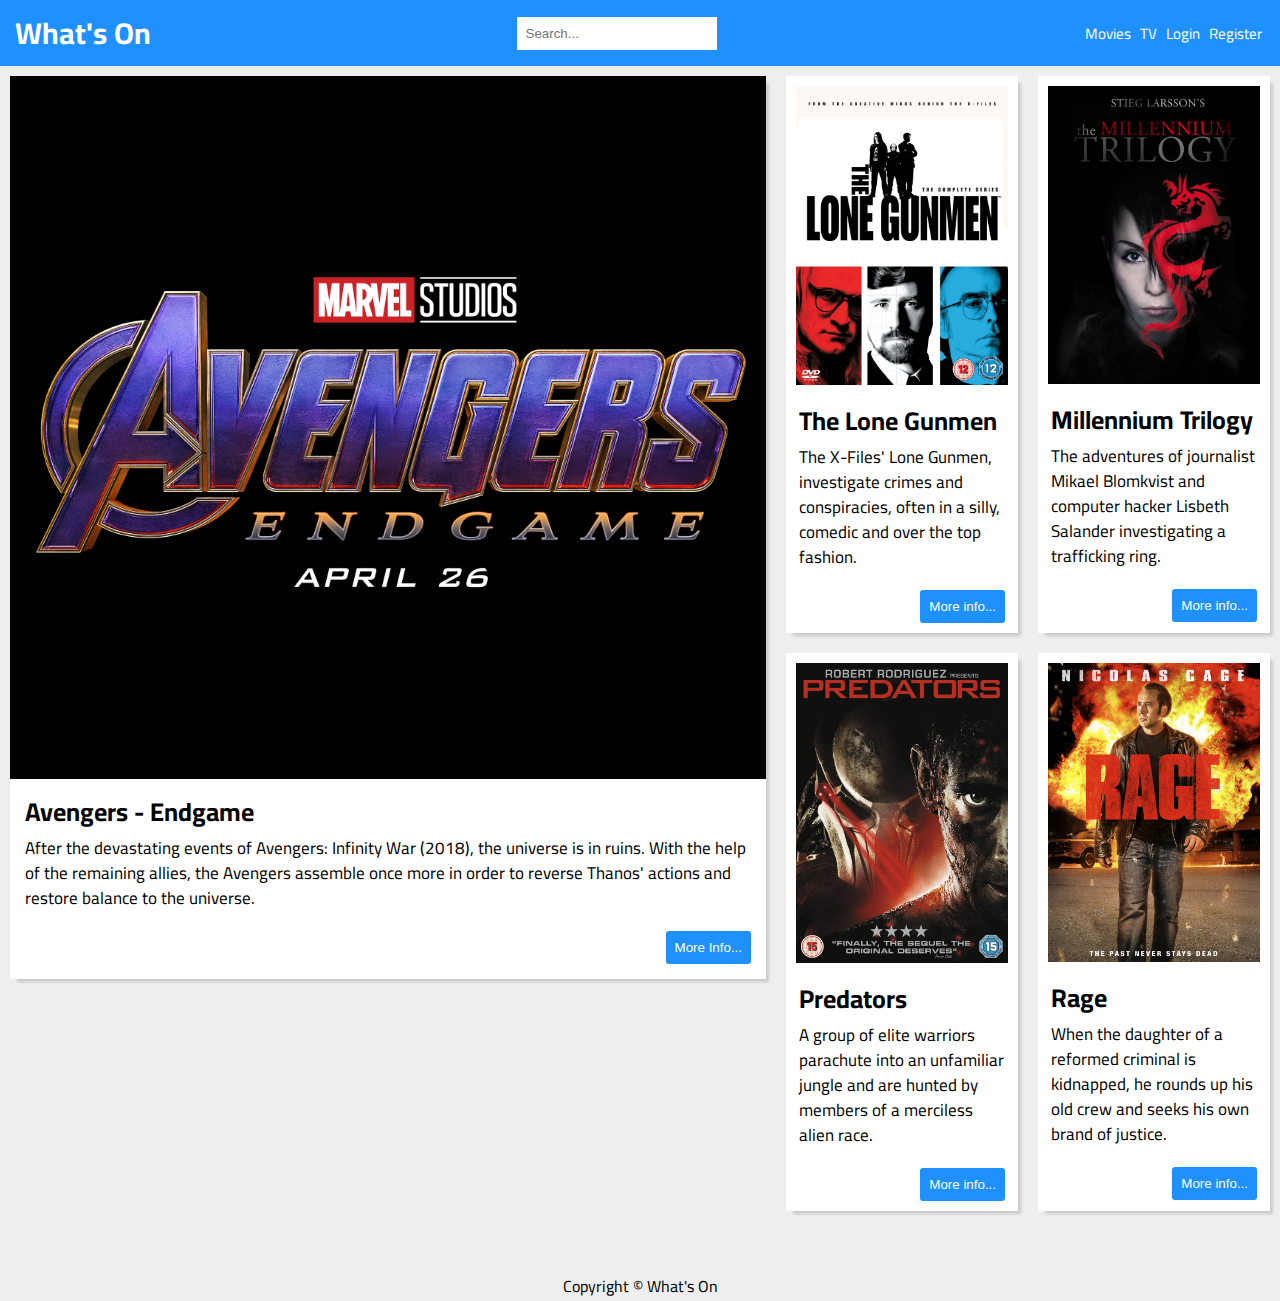
<file: Task 2 - Flexbox/index.html>
<!DOCTYPE html>
<html lang="en">

<head>
  <meta charset="UTF-8" />
  <meta name="viewport" content="width=device-width, initial-scale=1.0" />
  <link rel="stylesheet" href="style.css" type="text/css" />
  <title>Task 2 - Flexbox</title>
</head>

<body>
  <header> <!-- HEADER -->
    <h1>What's On</h1>
    <input type="text" placeholder="Search..." />
    <nav> <!-- NAVIGATION BAR -->
      <ul>
        <li><a href="#"> Movies </a></li>
        <li><a href="#"> TV </a></li>
        <li><a href="#"> Login </a></li>
        <li><a href="#"> Register </a></li>
      </ul>

      <div class="drawer">
        <a href="#"> Menu </a>
      </div>
    </nav>
  </header>

  <main> <!-- CONTAINER FOR MAIN CENTER SECTION -->
    <section class="left-container"> <!-- CONTAINER FOR LEFT SIDE, BIGGER CONTAINER -->
      <div class="main-item">
        <img src="images/avengers.jpg" alt="Avengers: Endgame" />
        <div class="content">
          <h2>Avengers - Endgame</h2>
          <p>
            After the devastating events of Avengers: Infinity War (2018), the
            universe is in ruins. With the help of the remaining allies, the
            Avengers assemble once more in order to reverse Thanos' actions
            and restore balance to the universe.
          </p>
          <button>More Info...</button>
        </div>
      </div>
    </section>

    <section class="right-container"> <!-- CONTAINER FOR RIGHT SIDE AND FOUR CARDS -->
      <div class="side-item"> <!-- PUTTING ALL CARD CONTENT IN 1 DIV -->
        <img src="images/lone-gunmen.jpg" alt="The Lone Gunmen" />
        <div class="content"> <!-- CONTENT BELOW IMAGE -->
          <h2>The Lone Gunmen</h2> 
          <p>
            The X-Files' Lone Gunmen, investigate crimes and conspiracies,
            often in a silly, comedic and over the top fashion.
          </p>
          <button>More info...</button>
        </div>
      </div>

      <div class="side-item">
        <img src="images/millenium.jpg" alt="Millennium Trilogy" />
        <div class="content">
          <h2>Millennium Trilogy</h2>
          <p>
            The adventures of journalist Mikael Blomkvist and computer hacker
            Lisbeth Salander investigating a trafficking ring.
          </p>
          <button>More info...</button>
        </div>
      </div>

      <div class="side-item">
        <img src="images/predators.jpg" alt="Predators" />
        <div class="content">
          <h2>Predators</h2>
          <p>
            A group of elite warriors parachute into an unfamiliar jungle and
            are hunted by members of a merciless alien race.
          </p>
          <button>More info...</button>
        </div>
      </div>

      <div class="side-item">
        <img src="images/rage.jpg" alt="Rage" />
        <div class="content">
          <h2>Rage</h2>
          <p>
            When the daughter of a reformed criminal is kidnapped, he rounds
            up his old crew and seeks his own brand of justice.
          </p>
          <button>More info...</button>
        </div>
      </div>
    </section>
  </main>

  <footer> <!-- FOOTER -->
    <p>Copyright © What's On</p>
  </footer>
</body>

</html>
</file>
<file: Task 2 - Flexbox/style.css>
@import url("https://fonts.googleapis.com/css?family=Cairo");

* {
  box-sizing: border-box;
  margin: 0;
}

body {
  background-color: #eeeeee;
  font-family: "Cairo";
}

/* Container for Header */
header {
  align-items: center;
  background-color: dodgerblue;
  color: white;
  display: flex;
  font-size: 15px;
  justify-content: space-between; /* Distributes Items Evenly */
  padding: 5px 15px 5px 15px;
}

input { /* Search Button */
  border: 0;
  display: inline-block;
  min-width: 16%;
  padding: 9px;
}

input:hover,
input:focus {
  letter-spacing: 2px;
  transition: all 0.25s;
}

/* Navigation */
nav ul {
  list-style-type: none;
  padding: 0;
}

nav a {
  color: white;
  margin: 3px;
  text-decoration: none;
}

nav a:hover {
  border-bottom: 1px solid;
  color: black;
  cursor: pointer;
}

nav li {
  display: inline-block;
}

/* Footer */
footer {
  margin-top: 50px;
  text-align: center;
}

/* Container for Main Content */
main {
  display: flex;
  justify-content: center;
  margin: 0 auto; /* Centers All Content */
}

.content {
  font-size: 17px;
  margin: 3px;
}

/* Container for Left Section */
.left-container {
  background-color: white;
  box-shadow: 5px 5px 3px -2px rgba(0, 0, 0, 0.15);
  display: flex;
  height: 50%;
  margin: 10px;
}

/* Container for Right Section */
.right-container {
  display: flex;
  flex-wrap: wrap;
}

.side-item {  /* Right Section Cards */
  background-color: white;
  box-shadow: 5px 5px 3px -2px rgba(0, 0, 0, 0.15);
  margin: 10px;
  padding: 10px;
}

.side-item p,
.main-item p {
  line-height: 25px;
}

.left-container img,
.side-item img {
  width: 100%;
}

.left-container .content {
  margin: 0 15px;
}

.left-container button {
  margin-bottom: 15px;
}

button { /* CSS of Button for Right Section Cards */
  background: dodgerblue;
  border: none;
  border-radius: 3px;
  color: white;
  float: right;
  margin-top: 20px;
  padding: 9px;
}

button:hover {
  background-color: white;
  border: 0.5px solid dodgerblue;
  color: dodgerblue;
  cursor: pointer;
}

button:active {
  background-color: dodgerblue;
  color: white;
}

/* 
=============
MEDIA QUERIES
=============
*/

/* This applies from 1280px onwards */
@media screen and (min-width: 1280px) {
  .drawer {
    display: none;
  }

  main {
    max-width: 1280px;
  }

  /* Divides Right Side Cards to Two Columns */
  .left-container {
    flex-basis: 60%;
  }

  .right-container {
    flex-basis: 40%;
  }

  .main-item {
    flex: 1 1 60%;
  }

  .side-item { 
    flex: 1 1 40%;
  }
}

/* This applies from 1024px to 1280px */
@media screen and (max-width: 1280px) {
  .drawer {
    display: none;
  }

  .left-container {
    flex-basis: 60%;
  }

  .right-container {
    flex-basis: 40%;
  }

  .main-item {
    flex: 1 1 60%;
  }

  .side-item {
    flex: 1 1 40%;
  }
}

/* This applies from 800px to 1024px */
@media screen and (max-width: 1024px) {
  .drawer {
    display: none;
  }

  main {
    max-width: 1024px;
  }

  .left-container {
    flex-basis: 90%; 
  }

  .side-item {
    flex: 1 1 50%;
  }
}

/* This applies from 480px to 800px */
@media screen and (max-width: 800px) {

  input,
  ul { /* Removes Navigation Bar with 4 'Buttons' */
    display: none;
  }

  .drawer { /* Shows 1 'Button' named Menu */
    display: unset;
  }

  main {
    flex-direction: column;
  }

  .side-item { /* Divides to Two Columns */
    flex: 1 1 40%;
  }
}

/* This applies from 0px to 480px */
@media screen and (max-width: 480px) {
  main {
    flex-direction: column;
  }

  .side-item { /* Stacks Card Items on Each Other*/
    flex: 1 1 50%;
  }
}
</file>
